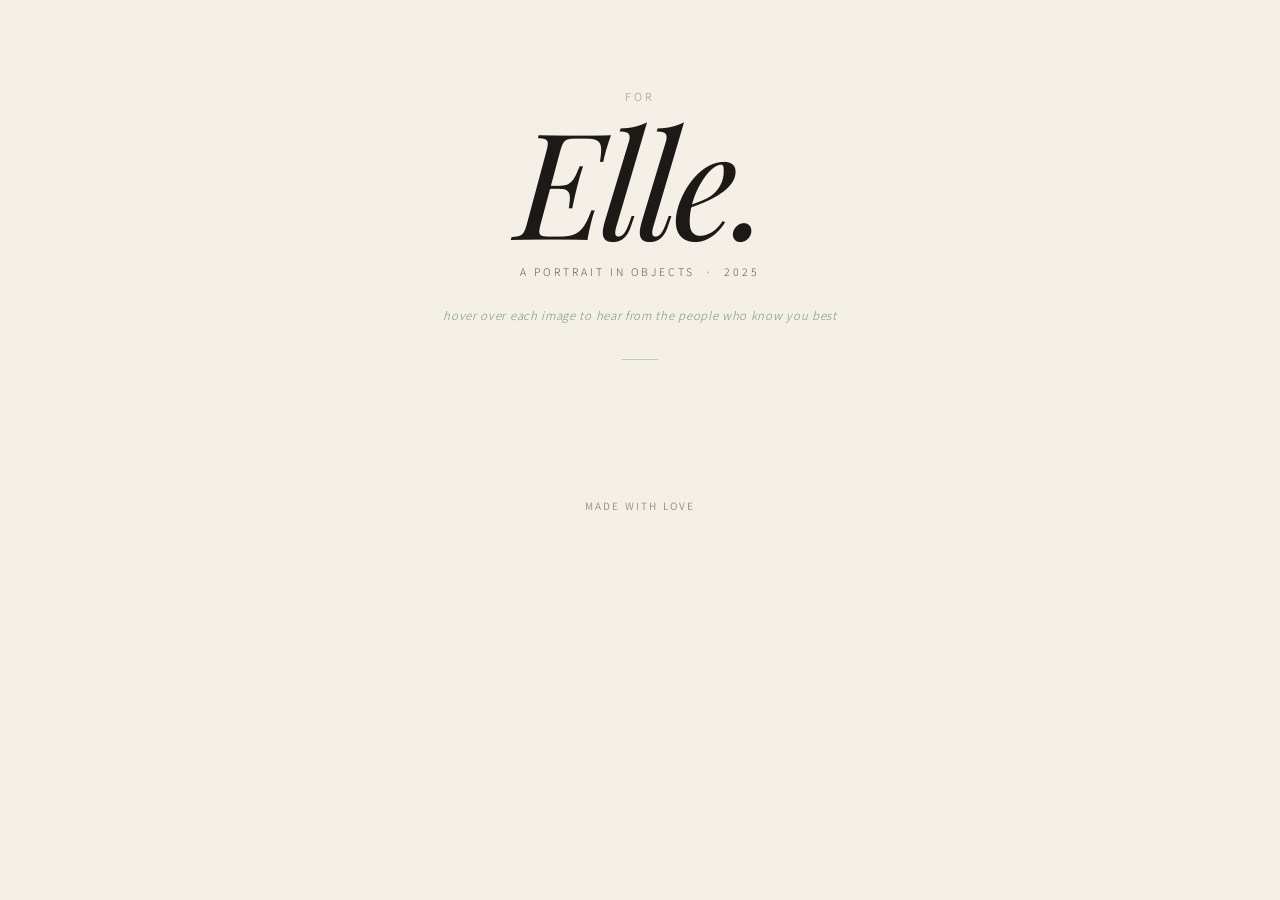
<file: web/index.html>
<!DOCTYPE html>
<html lang="en">
<head>
  <meta charset="UTF-8">
  <meta name="viewport" content="width=device-width, initial-scale=1.0">
  <title>Elle.</title>
  <link rel="preconnect" href="https://fonts.googleapis.com">
  <link rel="preconnect" href="https://fonts.gstatic.com" crossorigin>
  <link href="https://fonts.googleapis.com/css2?family=Playfair+Display:ital,wght@0,400;0,500;1,400;1,500&family=Noto+Sans+KR:wght@300;400&display=swap" rel="stylesheet">
  <link rel="stylesheet" href="styles.css">
</head>
<body>

  <header class="site-header">
    <p class="eyebrow">for</p>
    <h1 class="title">Elle.</h1>
    <p class="subtitle">a portrait in objects &thinsp;&middot;&thinsp; 2025</p>
    <p class="instruction">hover over each image to hear from the people who know you best</p>
  </header>

  <main class="collage-grid" id="grid">
    <!-- Cards injected by collage.js -->
  </main>

  <footer class="site-footer">
    <span>made with love</span>
  </footer>

  <script src="data.js"></script>
  <script src="collage.js"></script>
</body>
</html>
</file>
<file: web/styles.css>
/* ─── Design tokens ──────────────────────────────────────────────────── */
:root {
  --cream:       #F5F0E8;
  --cream-mid:   #EDE8DF;
  --sage:        #7A9B7A;
  --sage-pale:   #B8CEB8;
  --rose:        #C4907A;
  --ink:         #1A1714;
  --ink-mid:     #5C5651;
  --ink-faint:   #9B9590;
  --overlay:     rgba(18, 15, 13, 0.91);
  --card-radius: 1px;
  --gap:         10px;
  --row-h:       310px;
}

/* ─── Reset ──────────────────────────────────────────────────────────── */
*, *::before, *::after {
  box-sizing: border-box;
  margin: 0;
  padding: 0;
}

/* ─── Base ───────────────────────────────────────────────────────────── */
html { font-size: 16px; scroll-behavior: smooth; }

body {
  background: var(--cream);
  color: var(--ink);
  font-family: 'Noto Sans KR', 'Helvetica Neue', Arial, sans-serif;
  min-height: 100vh;
}

/* Subtle grain — gives a printed, tactile feel */
body::after {
  content: '';
  position: fixed;
  inset: 0;
  background-image: url("data:image/svg+xml,%3Csvg xmlns='http://www.w3.org/2000/svg' width='300' height='300'%3E%3Cfilter id='n'%3E%3CfeTurbulence type='fractalNoise' baseFrequency='0.75' numOctaves='4' stitchTiles='stitch'/%3E%3C/filter%3E%3Crect width='300' height='300' filter='url(%23n)' opacity='1'/%3E%3C/svg%3E");
  opacity: 0.032;
  pointer-events: none;
  z-index: 9000;
}

/* ─── Header ──────────────────────────────────────────────────────────── */
.site-header {
  text-align: center;
  padding: 88px 40px 64px;
  position: relative;
}

.eyebrow {
  font-size: 11px;
  letter-spacing: 0.3em;
  text-transform: uppercase;
  color: var(--ink-faint);
  font-weight: 300;
  margin-bottom: 10px;
}

.title {
  font-family: 'Playfair Display', Georgia, serif;
  font-size: clamp(80px, 15vw, 148px);
  font-weight: 400;
  font-style: italic;
  letter-spacing: -0.03em;
  line-height: 0.88;
  color: var(--ink);
}

.subtitle {
  margin-top: 20px;
  font-size: 10.5px;
  letter-spacing: 0.28em;
  text-transform: uppercase;
  color: var(--ink-mid);
  font-weight: 300;
}

/* Thin sage rule under the header */
.site-header::after {
  content: '';
  display: block;
  width: 36px;
  height: 1px;
  background: var(--sage-pale);
  margin: 36px auto 0;
}

.instruction {
  margin-top: 28px;
  font-size: 11.5px;
  letter-spacing: 0.06em;
  color: var(--sage);
  font-style: italic;
  font-weight: 300;
}

/* ─── Grid ────────────────────────────────────────────────────────────── */
.collage-grid {
  display: grid;
  grid-template-columns: repeat(4, 1fr);
  grid-auto-rows: var(--row-h);
  grid-auto-flow: dense;
  gap: var(--gap);
  padding: 0 var(--gap) var(--gap);
  max-width: 1440px;
  margin: 0 auto;
}

/* ─── Card sizes ─────────────────────────────────────────────────────── */
.card--large { grid-column: span 2; grid-row: span 2; }
.card--wide  { grid-column: span 2; }
.card--tall  { grid-row:   span 2; }
/* .card--small is the default — no span */

/* ─── Card base ──────────────────────────────────────────────────────── */
.card {
  position: relative;
  overflow: hidden;
  border-radius: var(--card-radius);
  background: var(--cream-mid);
  cursor: pointer;
}

.card__image {
  display: block;
  width: 100%;
  height: 100%;
  object-fit: cover;
  transition:
    transform  0.65s cubic-bezier(0.22, 0.61, 0.36, 1),
    filter     0.45s ease;
  filter: saturate(0.82) brightness(0.97);
  will-change: transform;
}

/* ─── Hover / tap overlay ────────────────────────────────────────────── */
.card__overlay {
  position: absolute;
  inset: 0;
  background: var(--overlay);
  display: flex;
  align-items: flex-end;
  padding: 28px 30px 30px;
  opacity: 0;
  transition: opacity 0.38s cubic-bezier(0.22, 0.61, 0.36, 1);
}

.card__content {
  transform: translateY(10px);
  transition: transform 0.38s cubic-bezier(0.22, 0.61, 0.36, 1);
}

.card__object {
  font-family: 'Playfair Display', Georgia, serif;
  font-size: clamp(15px, 1.6vw, 20px);
  font-weight: 400;
  font-style: italic;
  color: var(--cream);
  line-height: 1.25;
  margin-bottom: 11px;
}

.card__reason {
  font-size: 12.5px;
  line-height: 1.7;
  color: rgba(245, 240, 232, 0.72);
  font-weight: 300;
  margin-bottom: 18px;
  max-width: 34ch;
}

.card__name {
  display: block;
  font-size: 9.5px;
  letter-spacing: 0.22em;
  text-transform: uppercase;
  color: var(--sage-pale);
  font-weight: 400;
}

/* Triggered states — hover (desktop) and .is-active (mobile tap) */
.card:hover .card__overlay,
.card.is-active .card__overlay {
  opacity: 1;
}

.card:hover .card__content,
.card.is-active .card__content {
  transform: translateY(0);
}

.card:hover .card__image {
  transform: scale(1.045);
  filter: saturate(0.65) brightness(0.80);
}

/* ─── Print-only caption (hidden on screen) ──────────────────────────── */
.card__caption { display: none; }

/* ─── Footer ─────────────────────────────────────────────────────────── */
.site-footer {
  text-align: center;
  padding: 64px 40px 72px;
  font-size: 10px;
  letter-spacing: 0.22em;
  text-transform: uppercase;
  color: var(--ink-faint);
}

/* ─── Responsive ─────────────────────────────────────────────────────── */
@media (max-width: 960px) {
  :root { --row-h: 240px; }
  .collage-grid { grid-template-columns: repeat(2, 1fr); }
}

@media (max-width: 520px) {
  :root { --row-h: 220px; }

  .collage-grid {
    grid-template-columns: repeat(2, 1fr);
    gap: 6px;
    padding: 0 6px 6px;
  }

  /* On small screens, collapse large/tall so nothing is too dominant */
  .card--large { grid-column: span 2; grid-row: span 1; }
  .card--tall  { grid-row: span 1; }

  .card__overlay { padding: 16px 18px; }
  .card__reason  { display: none; } /* too small to read; show object + name only */
}

/* ─── Print ──────────────────────────────────────────────────────────── */
@media print {
  @page {
    size: A2 landscape;
    margin: 12mm;
  }

  body::after { display: none; }

  .site-header {
    padding: 20mm 0 12mm;
    page-break-after: avoid;
  }

  .site-header::after { margin-top: 8mm; }
  .instruction { display: none; }
  .title { font-size: 72pt; }

  .collage-grid {
    grid-template-columns: repeat(4, 1fr);
    grid-auto-rows: 52mm;
    gap: 3mm;
    padding: 0;
    max-width: none;
  }

  .card--large { grid-column: span 2; grid-row: span 2; }
  .card--wide  { grid-column: span 2; grid-row: span 1; }
  .card--tall  { grid-row: span 2; }

  .card__overlay { display: none !important; }

  .card__image {
    filter: saturate(0.85) brightness(0.96) !important;
    transform: none !important;
  }

  .card__caption {
    display: block;
    position: absolute;
    bottom: 0; left: 0; right: 0;
    background: rgba(245, 240, 232, 0.90);
    padding: 3mm 4mm;
    backdrop-filter: none;
  }

  .card__caption strong {
    display: block;
    font-family: 'Playfair Display', Georgia, serif;
    font-size: 8pt;
    font-style: italic;
    font-weight: 400;
    color: var(--ink);
  }

  .card__caption span {
    font-size: 7pt;
    letter-spacing: 0.15em;
    text-transform: uppercase;
    color: var(--ink-mid);
  }

  .site-footer { display: none; }
}
</file>
